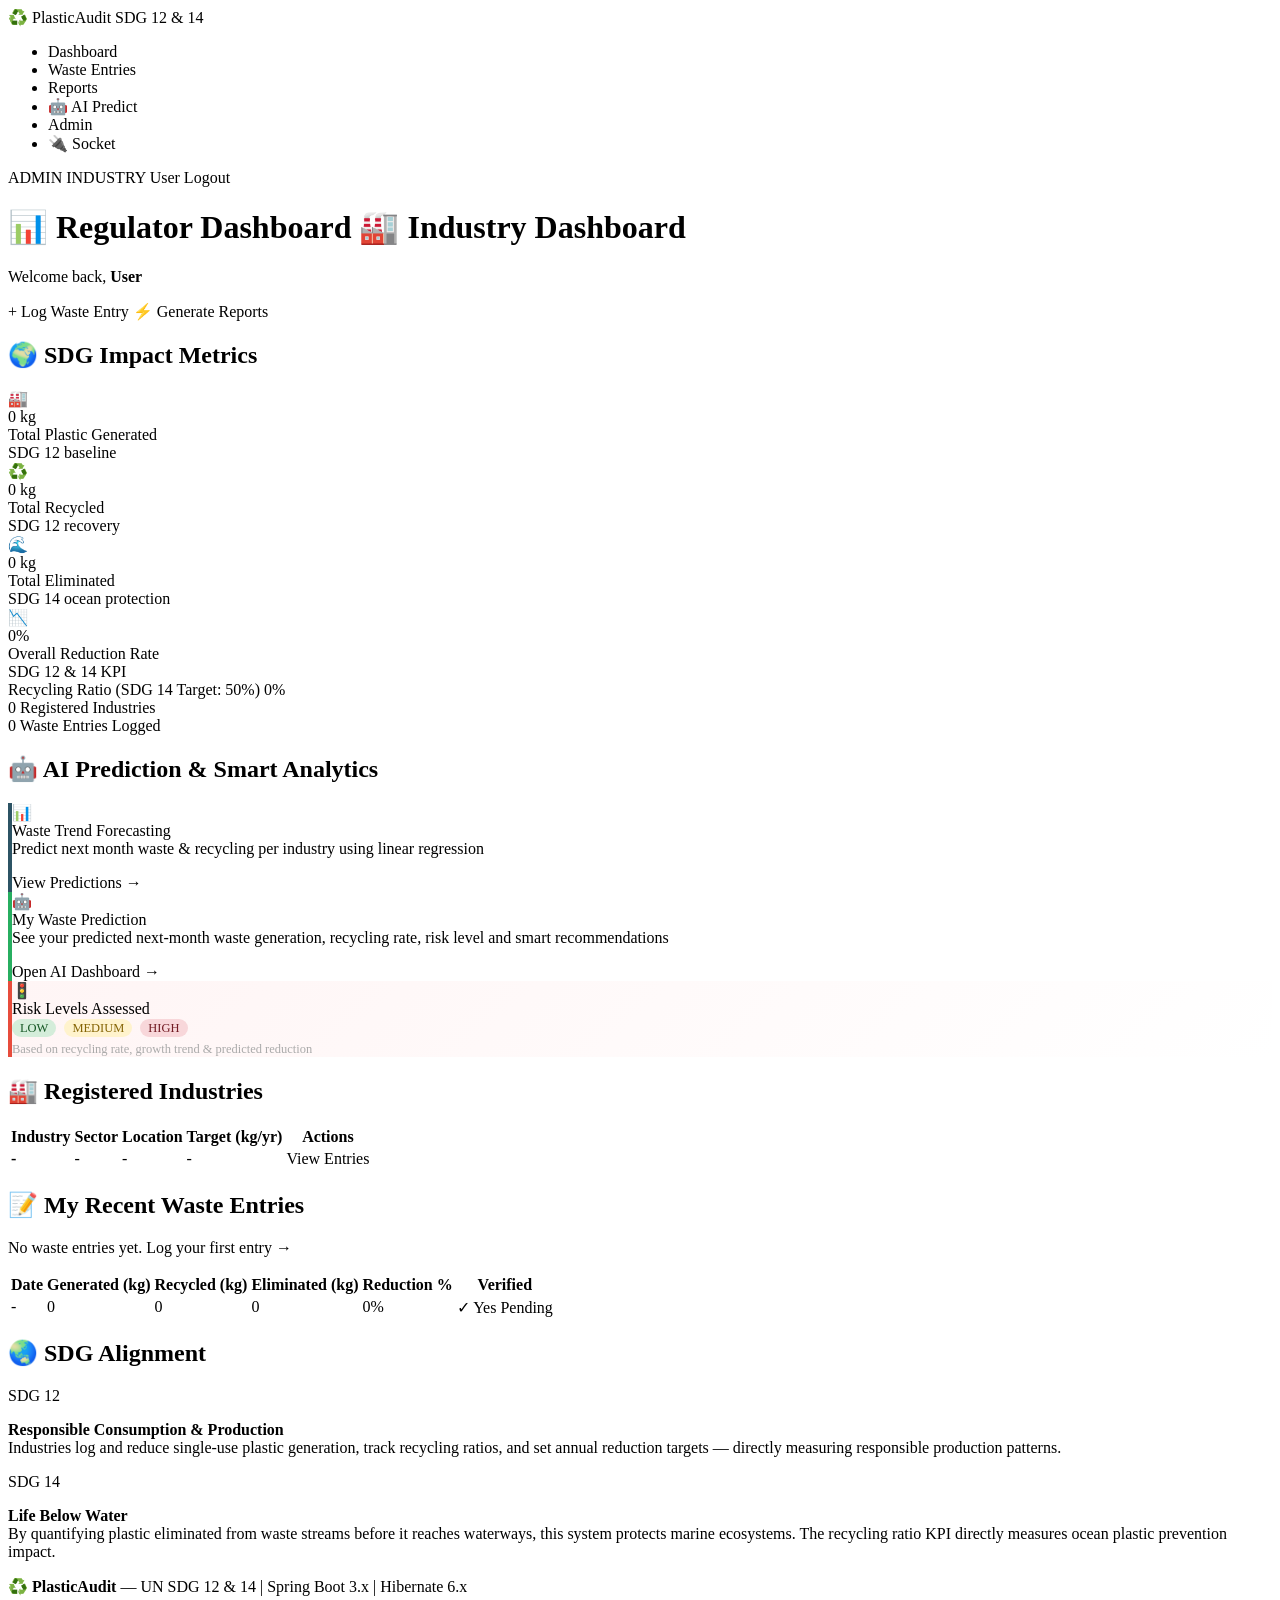
<file: src/main/resources/templates/dashboard/index.html>
<!DOCTYPE html>
<html lang="en" xmlns:th="http://www.thymeleaf.org" xmlns:sec="http://www.thymeleaf.org/extras/spring-security">

<head>
    <meta charset="UTF-8" />
    <meta name="viewport" content="width=device-width, initial-scale=1.0" />
    <title>Dashboard | PlasticAudit</title>
    <link rel="preconnect" href="https://fonts.googleapis.com" />
    <link href="https://fonts.googleapis.com/css2?family=Inter:wght@300;400;500;600;700&display=swap"
        rel="stylesheet" />
    <link rel="stylesheet" th:href="@{/css/style.css}" />
</head>

<body>

    <!-- Navbar -->
    <nav class="navbar">
        <div class="nav-brand">
            <span class="nav-icon">♻️</span>
            <span class="nav-title">PlasticAudit</span>
            <span class="nav-sdg">SDG 12 &amp; 14</span>
        </div>
        <ul class="nav-links">
            <li><a th:href="@{/dashboard}" class="active">Dashboard</a></li>
            <li><a th:href="@{/waste/list}">Waste Entries</a></li>
            <li><a th:href="@{/reports}">Reports</a></li>
            <li><a th:href="@{/prediction}">🤖 AI Predict</a></li>
            <li sec:authorize="hasRole('ADMIN')"><a th:href="@{/admin/industries}">Admin</a></li>
            <li sec:authorize="hasRole('ADMIN')"><a th:href="@{/admin/socket}">🔌 Socket</a></li>
        </ul>
        <div class="nav-user">
            <span class="user-badge" sec:authorize="hasRole('ADMIN')">ADMIN</span>
            <span class="user-badge industry-badge" sec:authorize="hasRole('INDUSTRY')">INDUSTRY</span>
            <span class="username" sec:authentication="name">User</span>
            <a th:href="@{/logout}" class="btn-logout">Logout</a>
        </div>
    </nav>

    <main class="container">
        <!-- Flash Messages -->
        <div th:if="${successMsg}" class="alert alert-success" th:text="${successMsg}"></div>

        <!-- Page Header -->
        <div class="page-header">
            <div>
                <h1 class="page-title">
                    <span th:if="${isAdmin}">📊 Regulator Dashboard</span>
                    <span th:unless="${isAdmin}">🏭 Industry Dashboard</span>
                </h1>
                <p class="page-subtitle">Welcome back, <strong th:text="${currentUser}">User</strong></p>
            </div>
            <div class="header-actions">
                <a th:href="@{/waste/new}" class="btn btn-primary">+ Log Waste Entry</a>
                <a th:href="@{/reports/generate}" class="btn btn-secondary" sec:authorize="hasRole('ADMIN')">
                    ⚡ Generate Reports
                </a>
            </div>
        </div>

        <!-- ── SDG Metrics Cards ─────────────────────────────────────────────── -->
        <section class="section">
            <h2 class="section-title">🌍 SDG Impact Metrics</h2>
            <div class="metrics-grid">
                <div class="metric-card generated">
                    <div class="metric-icon">🏭</div>
                    <div class="metric-value" th:text="${sdgGenerated + ' kg'}">0 kg</div>
                    <div class="metric-label">Total Plastic Generated</div>
                    <div class="metric-sub">SDG 12 baseline</div>
                </div>
                <div class="metric-card recycled">
                    <div class="metric-icon">♻️</div>
                    <div class="metric-value" th:text="${sdgRecycled + ' kg'}">0 kg</div>
                    <div class="metric-label">Total Recycled</div>
                    <div class="metric-sub">SDG 12 recovery</div>
                </div>
                <div class="metric-card eliminated">
                    <div class="metric-icon">🌊</div>
                    <div class="metric-value" th:text="${sdgEliminated + ' kg'}">0 kg</div>
                    <div class="metric-label">Total Eliminated</div>
                    <div class="metric-sub">SDG 14 ocean protection</div>
                </div>
                <div class="metric-card reduction">
                    <div class="metric-icon">📉</div>
                    <div class="metric-value" th:text="${sdgReductionRate + '%'}">0%</div>
                    <div class="metric-label">Overall Reduction Rate</div>
                    <div class="metric-sub">SDG 12 &amp; 14 KPI</div>
                </div>
            </div>
        </section>

        <!-- ── Progress Bar ──────────────────────────────────────────────────── -->
        <section class="section">
            <div class="progress-card">
                <div class="progress-header">
                    <span>Recycling Ratio (SDG 14 Target: 50%)</span>
                    <span class="progress-value" th:text="${sdgRecyclingRatio + '%'}">0%</span>
                </div>
                <div class="progress-bar-bg">
                    <div class="progress-bar-fill" th:style="'width: ' + ${sdgRecyclingRatio} + '%;'"></div>
                </div>
            </div>
        </section>

        <!-- ── Summary Stats ─────────────────────────────────────────────────── -->
        <section class="section">
            <div class="stats-row">
                <div class="stat-box">
                    <span class="stat-number" th:text="${totalIndustries}">0</span>
                    <span class="stat-label">Registered Industries</span>
                </div>
                <div class="stat-box">
                    <span class="stat-number" th:text="${totalEntries}">0</span>
                    <span class="stat-label">Waste Entries Logged</span>
                </div>
            </div>
        </section>

        <!-- ── AI Prediction Widget ──────────────────────────────────────────── -->
        <section class="section">
            <h2 class="section-title">🤖 AI Prediction &amp; Smart Analytics</h2>
            <div class="metrics-grid" style="grid-template-columns: repeat(auto-fit, minmax(260px,1fr));">

                <!-- Admin: link to all industries prediction -->
                <div class="metric-card" sec:authorize="hasRole('ADMIN')" style="border-left:4px solid #2c5364;">
                    <div class="metric-icon">📊</div>
                    <div class="metric-label">Waste Trend Forecasting</div>
                    <div class="metric-sub" style="margin-bottom:1rem;">Predict next month waste &amp; recycling per
                        industry using linear regression</div>
                    <a th:href="@{/prediction/select}" class="btn btn-secondary" style="display:inline-block;">View
                        Predictions →</a>
                </div>

                <!-- Industry: link directly to their own prediction -->
                <div class="metric-card" sec:authorize="hasRole('INDUSTRY')" style="border-left:4px solid #27ae60;">
                    <div class="metric-icon">🤖</div>
                    <div class="metric-label">My Waste Prediction</div>
                    <div class="metric-sub" style="margin-bottom:1rem;">See your predicted next-month waste generation,
                        recycling rate, risk level and smart recommendations</div>
                    <a th:href="@{/prediction}" class="btn btn-primary" style="display:inline-block;">Open AI Dashboard
                        →</a>
                </div>

                <!-- Risk info card -->
                <div class="metric-card"
                    style="border-left:4px solid #e74c3c; background:linear-gradient(135deg,#fff5f5,#fff);">
                    <div class="metric-icon">🚦</div>
                    <div class="metric-label">Risk Levels Assessed</div>
                    <div class="metric-sub">
                        <span
                            style="background:#d4edda;color:#155724;padding:2px 8px;border-radius:10px;font-size:0.78rem;margin-right:4px;">LOW</span>
                        <span
                            style="background:#fff3cd;color:#856404;padding:2px 8px;border-radius:10px;font-size:0.78rem;margin-right:4px;">MEDIUM</span>
                        <span
                            style="background:#f8d7da;color:#721c24;padding:2px 8px;border-radius:10px;font-size:0.78rem;">HIGH</span>
                        <br /><span style="font-size:0.78rem;color:#aaa;margin-top:0.4rem;display:block;">Based on
                            recycling rate, growth trend &amp; predicted reduction</span>
                    </div>
                </div>

            </div>
        </section>

        <!-- ── Admin: All Industries ─────────────────────────────────────────── -->
        <section class="section" th:if="${isAdmin and allIndustries != null}">
            <h2 class="section-title">🏭 Registered Industries</h2>
            <div class="table-wrapper">
                <table class="data-table">
                    <thead>
                        <tr>
                            <th>Industry</th>
                            <th>Sector</th>
                            <th>Location</th>
                            <th>Target (kg/yr)</th>
                            <th>Actions</th>
                        </tr>
                    </thead>
                    <tbody>
                        <tr th:each="ind : ${allIndustries}">
                            <td><strong th:text="${ind.name}">-</strong></td>
                            <td th:text="${ind.sector}">-</td>
                            <td th:text="${ind.location}">-</td>
                            <td
                                th:text="${ind.annualPlasticTargetKg != null ? ind.annualPlasticTargetKg + ' kg' : 'Not set'}">
                                -</td>
                            <td>
                                <a th:href="@{/waste/list}" class="btn-sm">View Entries</a>
                            </td>
                        </tr>
                    </tbody>
                </table>
            </div>
        </section>

        <!-- ── Industry: My Entries ──────────────────────────────────────────── -->
        <section class="section" th:unless="${isAdmin}" th:if="${myEntries != null}">
            <h2 class="section-title">📝 My Recent Waste Entries</h2>
            <div th:if="${#lists.isEmpty(myEntries)}" class="empty-state">
                <p>No waste entries yet. <a th:href="@{/waste/new}">Log your first entry →</a></p>
            </div>
            <div class="table-wrapper" th:unless="${#lists.isEmpty(myEntries)}">
                <table class="data-table">
                    <thead>
                        <tr>
                            <th>Date</th>
                            <th>Generated (kg)</th>
                            <th>Recycled (kg)</th>
                            <th>Eliminated (kg)</th>
                            <th>Reduction %</th>
                            <th>Verified</th>
                        </tr>
                    </thead>
                    <tbody>
                        <tr th:each="e : ${myEntries}">
                            <td th:text="${e.entryDate}">-</td>
                            <td th:text="${e.plasticGeneratedKg}">0</td>
                            <td th:text="${e.plasticRecycledKg}">0</td>
                            <td th:text="${e.plasticEliminatedKg}">0</td>
                            <td>
                                <span class="badge badge-reduction"
                                    th:text="${#numbers.formatDecimal(e.reductionRate, 1, 1) + '%'}">0%</span>
                            </td>
                            <td>
                                <span th:if="${e.verified}" class="badge badge-success">✓ Yes</span>
                                <span th:unless="${e.verified}" class="badge badge-warn">Pending</span>
                            </td>
                        </tr>
                    </tbody>
                </table>
            </div>
        </section>

        <!-- ── SDG Justification ─────────────────────────────────────────────── -->
        <section class="section">
            <div class="sdg-justify-card">
                <h2>🌏 SDG Alignment</h2>
                <div class="sdg-justify-grid">
                    <div class="sdg-item">
                        <span class="sdg-badge-lg sdg12">SDG 12</span>
                        <p><strong>Responsible Consumption &amp; Production</strong><br />
                            Industries log and reduce single-use plastic generation, track recycling ratios,
                            and set annual reduction targets — directly measuring responsible production patterns.</p>
                    </div>
                    <div class="sdg-item">
                        <span class="sdg-badge-lg sdg14">SDG 14</span>
                        <p><strong>Life Below Water</strong><br />
                            By quantifying plastic eliminated from waste streams before it reaches waterways,
                            this system protects marine ecosystems. The recycling ratio KPI directly measures
                            ocean plastic prevention impact.</p>
                    </div>
                </div>
            </div>
        </section>
    </main>

    <footer class="footer">
        <p>♻️ <strong>PlasticAudit</strong> — UN SDG 12 &amp; 14 | Spring Boot 3.x | Hibernate 6.x</p>
    </footer>

    <script th:src="@{/js/app.js}"></script>
</body>

</html>
</file>
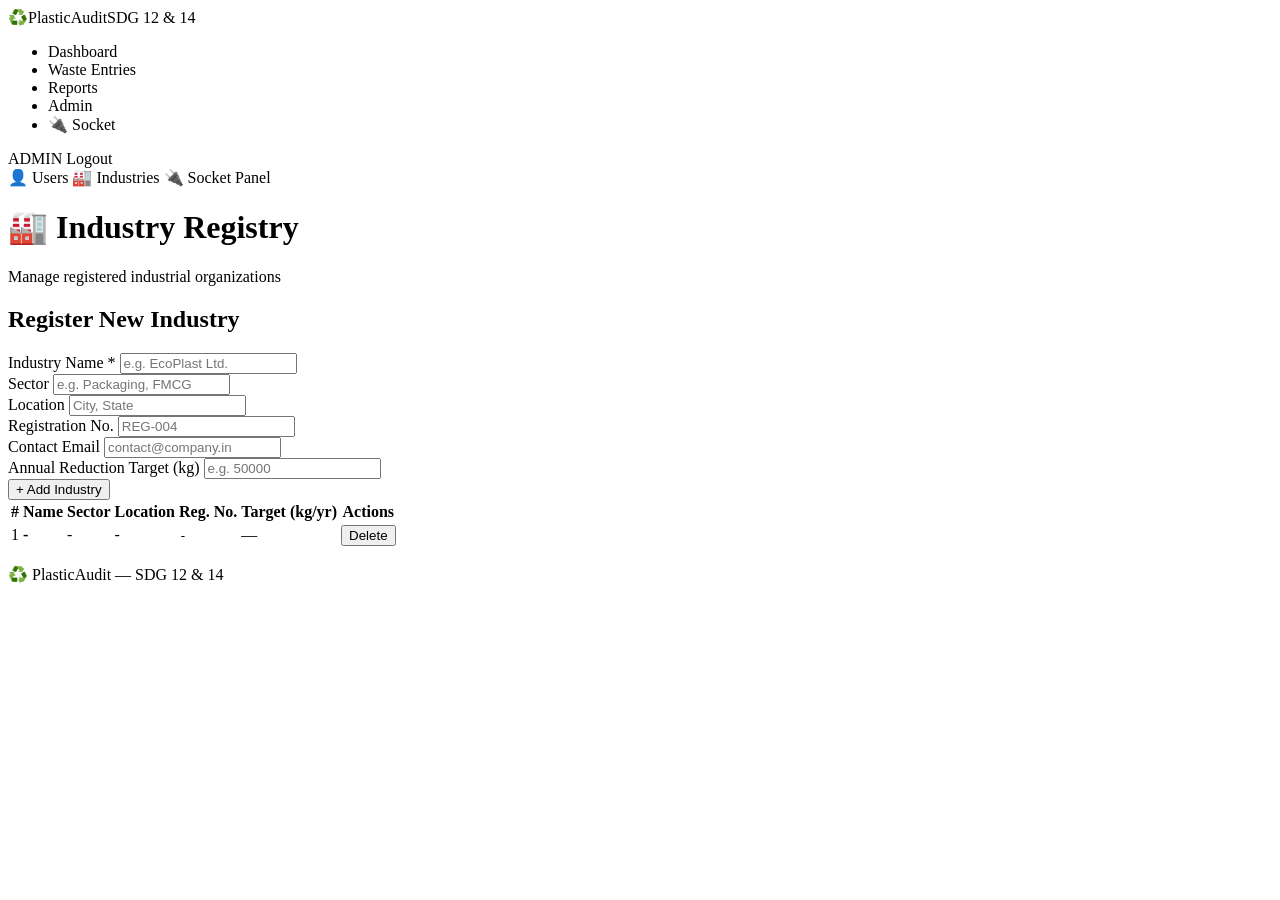
<file: src/main/resources/templates/admin/industries.html>
<!DOCTYPE html>
<html lang="en" xmlns:th="http://www.thymeleaf.org" xmlns:sec="http://www.thymeleaf.org/extras/spring-security">

<head>
    <meta charset="UTF-8" />
    <meta name="viewport" content="width=device-width, initial-scale=1.0" />
    <title>Industry Management | PlasticAudit Admin</title>
    <link rel="preconnect" href="https://fonts.googleapis.com" />
    <link href="https://fonts.googleapis.com/css2?family=Inter:wght@300;400;500;600;700&display=swap"
        rel="stylesheet" />
    <link rel="stylesheet" th:href="@{/css/style.css}" />
</head>

<body>
    <nav class="navbar">
        <div class="nav-brand"><span class="nav-icon">♻️</span><span class="nav-title">PlasticAudit</span><span
                class="nav-sdg">SDG 12 &amp; 14</span></div>
        <ul class="nav-links">
            <li><a th:href="@{/dashboard}">Dashboard</a></li>
            <li><a th:href="@{/waste/list}">Waste Entries</a></li>
            <li><a th:href="@{/reports}">Reports</a></li>
            <li><a th:href="@{/admin/industries}" class="active">Admin</a></li>
            <li><a th:href="@{/admin/socket}">🔌 Socket</a></li>
        </ul>
        <div class="nav-user">
            <span class="user-badge">ADMIN</span>
            <span sec:authentication="name"></span>
            <a th:href="@{/logout}" class="btn-logout">Logout</a>
        </div>
    </nav>

    <main class="container">
        <div th:if="${successMsg}" class="alert alert-success" th:text="${successMsg}"></div>
        <div th:if="${errorMsg}" class="alert alert-error" th:text="${errorMsg}"></div>

        <div class="admin-subnav">
            <a th:href="@{/admin/users}" class="admin-tab">👤 Users</a>
            <a th:href="@{/admin/industries}" class="admin-tab active">🏭 Industries</a>
            <a th:href="@{/admin/socket}" class="admin-tab">🔌 Socket Panel</a>
        </div>

        <div class="page-header">
            <h1 class="page-title">🏭 Industry Registry</h1>
            <p class="page-subtitle">Manage registered industrial organizations</p>
        </div>

        <!-- Add Industry Form -->
        <div class="form-card">
            <h2 class="form-card-title">Register New Industry</h2>
            <form th:action="@{/admin/industries/save}" th:object="${newIndustry}" method="post" id="addIndustryForm">
                <input type="hidden" th:name="${_csrf.parameterName}" th:value="${_csrf.token}" />
                <div class="form-row">
                    <div class="form-group">
                        <label for="indName">Industry Name <span class="required">*</span></label>
                        <input type="text" id="indName" th:field="*{name}" class="form-control" required
                            placeholder="e.g. EcoPlast Ltd." />
                    </div>
                    <div class="form-group">
                        <label for="indSector">Sector</label>
                        <input type="text" id="indSector" th:field="*{sector}" class="form-control"
                            placeholder="e.g. Packaging, FMCG" />
                    </div>
                    <div class="form-group">
                        <label for="indLocation">Location</label>
                        <input type="text" id="indLocation" th:field="*{location}" class="form-control"
                            placeholder="City, State" />
                    </div>
                </div>
                <div class="form-row">
                    <div class="form-group">
                        <label for="indRegNo">Registration No.</label>
                        <input type="text" id="indRegNo" th:field="*{registrationNo}" class="form-control"
                            placeholder="REG-004" />
                    </div>
                    <div class="form-group">
                        <label for="indEmail">Contact Email</label>
                        <input type="email" id="indEmail" th:field="*{contactEmail}" class="form-control"
                            placeholder="contact@company.in" />
                    </div>
                    <div class="form-group">
                        <label for="indTarget">Annual Reduction Target (kg)</label>
                        <input type="number" id="indTarget" th:field="*{annualPlasticTargetKg}" class="form-control"
                            step="0.01" min="0" placeholder="e.g. 50000" />
                    </div>
                </div>
                <div class="form-actions">
                    <button type="submit" class="btn btn-primary">+ Add Industry</button>
                </div>
            </form>
        </div>

        <!-- Industries Table -->
        <div class="table-wrapper">
            <table class="data-table" id="industriesTable">
                <thead>
                    <tr>
                        <th>#</th>
                        <th>Name</th>
                        <th>Sector</th>
                        <th>Location</th>
                        <th>Reg. No.</th>
                        <th>Target (kg/yr)</th>
                        <th>Actions</th>
                    </tr>
                </thead>
                <tbody>
                    <tr th:each="i, iter : ${industries}">
                        <td th:text="${iter.count}">1</td>
                        <td><strong th:text="${i.name}">-</strong></td>
                        <td th:text="${i.sector}">-</td>
                        <td th:text="${i.location}">-</td>
                        <td><code th:text="${i.registrationNo}">-</code></td>
                        <td th:text="${i.annualPlasticTargetKg != null ? i.annualPlasticTargetKg + ' kg' : '—'}">—</td>
                        <td>
                            <form th:action="@{/admin/industries/delete/{id}(id=${i.id})}" method="post"
                                style="display:inline;"
                                onsubmit="return confirm('Delete industry ' + this.dataset.name + '?')"
                                th:data-name="${i.name}">
                                <input type="hidden" th:name="${_csrf.parameterName}" th:value="${_csrf.token}" />
                                <button type="submit" class="btn-sm btn-danger">Delete</button>
                            </form>
                        </td>
                    </tr>
                </tbody>
            </table>
        </div>
    </main>
    <footer class="footer">
        <p>♻️ PlasticAudit — SDG 12 &amp; 14</p>
    </footer>
    <script th:src="@{/js/app.js}"></script>
</body>

</html>
</file>
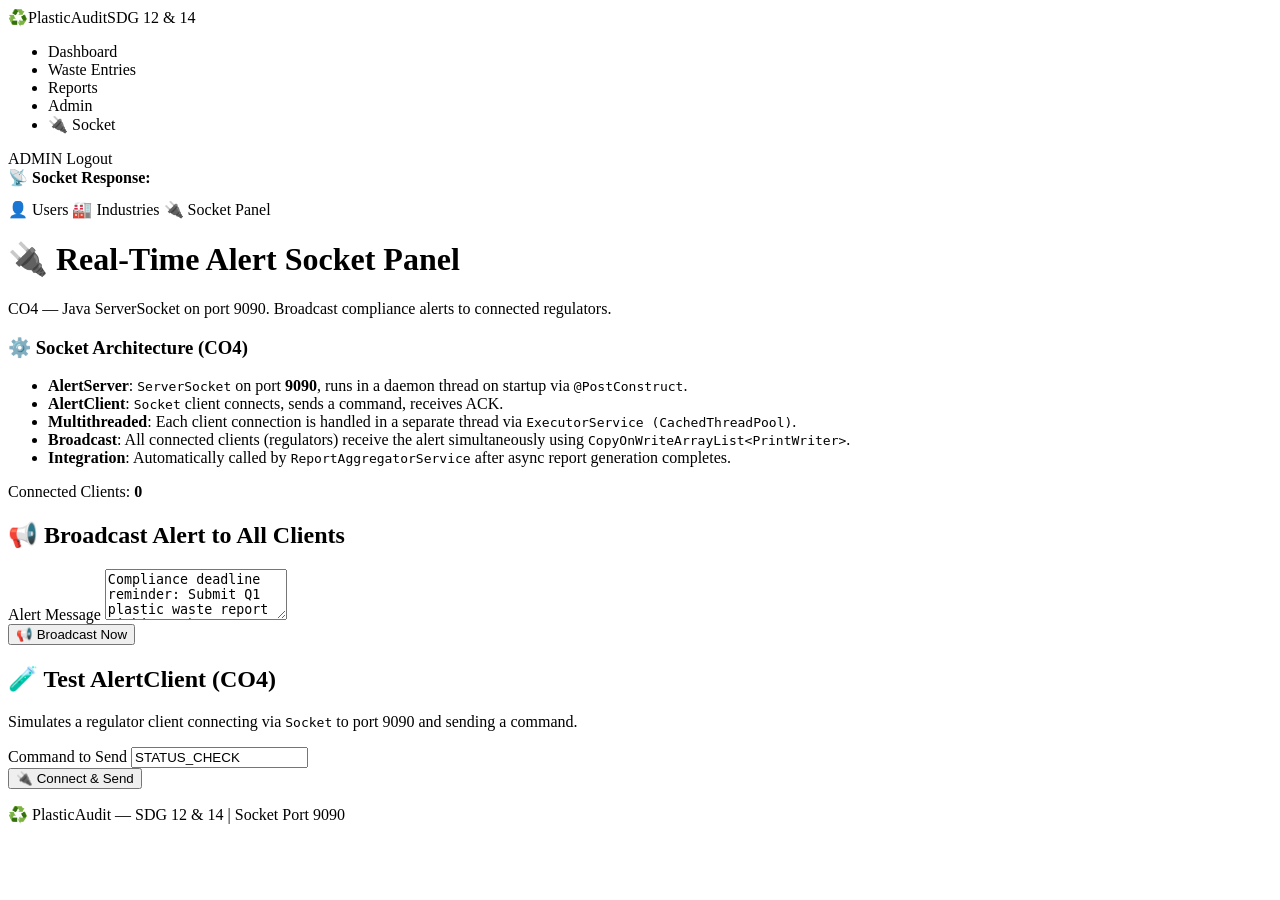
<file: src/main/resources/templates/admin/socket.html>
<!DOCTYPE html>
<html lang="en" xmlns:th="http://www.thymeleaf.org" xmlns:sec="http://www.thymeleaf.org/extras/spring-security">

<head>
    <meta charset="UTF-8" />
    <meta name="viewport" content="width=device-width, initial-scale=1.0" />
    <title>Socket Alert Panel | PlasticAudit Admin</title>
    <link rel="preconnect" href="https://fonts.googleapis.com" />
    <link href="https://fonts.googleapis.com/css2?family=Inter:wght@300;400;500;600;700&display=swap"
        rel="stylesheet" />
    <link rel="stylesheet" th:href="@{/css/style.css}" />
</head>

<body>
    <nav class="navbar">
        <div class="nav-brand"><span class="nav-icon">♻️</span><span class="nav-title">PlasticAudit</span><span
                class="nav-sdg">SDG 12 &amp; 14</span></div>
        <ul class="nav-links">
            <li><a th:href="@{/dashboard}">Dashboard</a></li>
            <li><a th:href="@{/waste/list}">Waste Entries</a></li>
            <li><a th:href="@{/reports}">Reports</a></li>
            <li><a th:href="@{/admin/industries}">Admin</a></li>
            <li><a th:href="@{/admin/socket}" class="active">🔌 Socket</a></li>
        </ul>
        <div class="nav-user">
            <span class="user-badge">ADMIN</span>
            <span sec:authentication="name"></span>
            <a th:href="@{/logout}" class="btn-logout">Logout</a>
        </div>
    </nav>

    <main class="container">
        <div th:if="${successMsg}" class="alert alert-success" th:text="${successMsg}"></div>
        <div th:if="${socketResponse}" class="alert alert-info">
            <strong>📡 Socket Response:</strong>
            <pre th:text="${socketResponse}"></pre>
        </div>

        <div class="admin-subnav">
            <a th:href="@{/admin/users}" class="admin-tab">👤 Users</a>
            <a th:href="@{/admin/industries}" class="admin-tab">🏭 Industries</a>
            <a th:href="@{/admin/socket}" class="admin-tab active">🔌 Socket Panel</a>
        </div>

        <div class="page-header">
            <div>
                <h1 class="page-title">🔌 Real-Time Alert Socket Panel</h1>
                <p class="page-subtitle">CO4 — Java ServerSocket on port 9090. Broadcast compliance alerts to connected
                    regulators.</p>
            </div>
        </div>

        <!-- CO4 Technical Info -->
        <div class="info-card">
            <h3>⚙️ Socket Architecture (CO4)</h3>
            <ul class="info-list">
                <li><strong>AlertServer</strong>: <code>ServerSocket</code> on port <strong>9090</strong>, runs in a
                    daemon thread on startup via <code>@PostConstruct</code>.</li>
                <li><strong>AlertClient</strong>: <code>Socket</code> client connects, sends a command, receives ACK.
                </li>
                <li><strong>Multithreaded</strong>: Each client connection is handled in a separate thread via
                    <code>ExecutorService (CachedThreadPool)</code>.</li>
                <li><strong>Broadcast</strong>: All connected clients (regulators) receive the alert simultaneously
                    using <code>CopyOnWriteArrayList&lt;PrintWriter&gt;</code>.</li>
                <li><strong>Integration</strong>: Automatically called by <code>ReportAggregatorService</code> after
                    async report generation completes.</li>
            </ul>
            <div class="socket-status">
                <span class="socket-dot" id="socketDot"></span>
                <span>Connected Clients: <strong th:text="${connectedClients}">0</strong></span>
            </div>
        </div>

        <div class="form-row-cards">
            <!-- Broadcast Alert -->
            <div class="form-card half">
                <h2 class="form-card-title">📢 Broadcast Alert to All Clients</h2>
                <form th:action="@{/admin/socket/broadcast}" method="post" id="broadcastForm">
                    <input type="hidden" th:name="${_csrf.parameterName}" th:value="${_csrf.token}" />
                    <div class="form-group">
                        <label for="broadcastMessage">Alert Message</label>
                        <textarea id="broadcastMessage" name="message" class="form-control" rows="3"
                            placeholder="Enter compliance alert message...">Compliance deadline reminder: Submit Q1 plastic waste report within 48 hours.</textarea>
                    </div>
                    <div class="form-actions">
                        <button type="submit" class="btn btn-primary" id="broadcastBtn">📢 Broadcast Now</button>
                    </div>
                </form>
            </div>

            <!-- Test Client -->
            <div class="form-card half">
                <h2 class="form-card-title">🧪 Test AlertClient (CO4)</h2>
                <p class="form-helper">Simulates a regulator client connecting via <code>Socket</code> to port 9090 and
                    sending a command.</p>
                <form th:action="@{/admin/socket/test-client}" method="post" id="clientTestForm">
                    <input type="hidden" th:name="${_csrf.parameterName}" th:value="${_csrf.token}" />
                    <div class="form-group">
                        <label for="clientCommand">Command to Send</label>
                        <input type="text" id="clientCommand" name="command" class="form-control" value="STATUS_CHECK"
                            placeholder="e.g. STATUS_CHECK" />
                    </div>
                    <div class="form-actions">
                        <button type="submit" class="btn btn-secondary" id="testClientBtn">🔌 Connect &amp;
                            Send</button>
                    </div>
                </form>
            </div>
        </div>
    </main>
    <footer class="footer">
        <p>♻️ PlasticAudit — SDG 12 &amp; 14 | Socket Port 9090</p>
    </footer>
    <script th:src="@{/js/app.js}"></script>
</body>

</html>
</file>
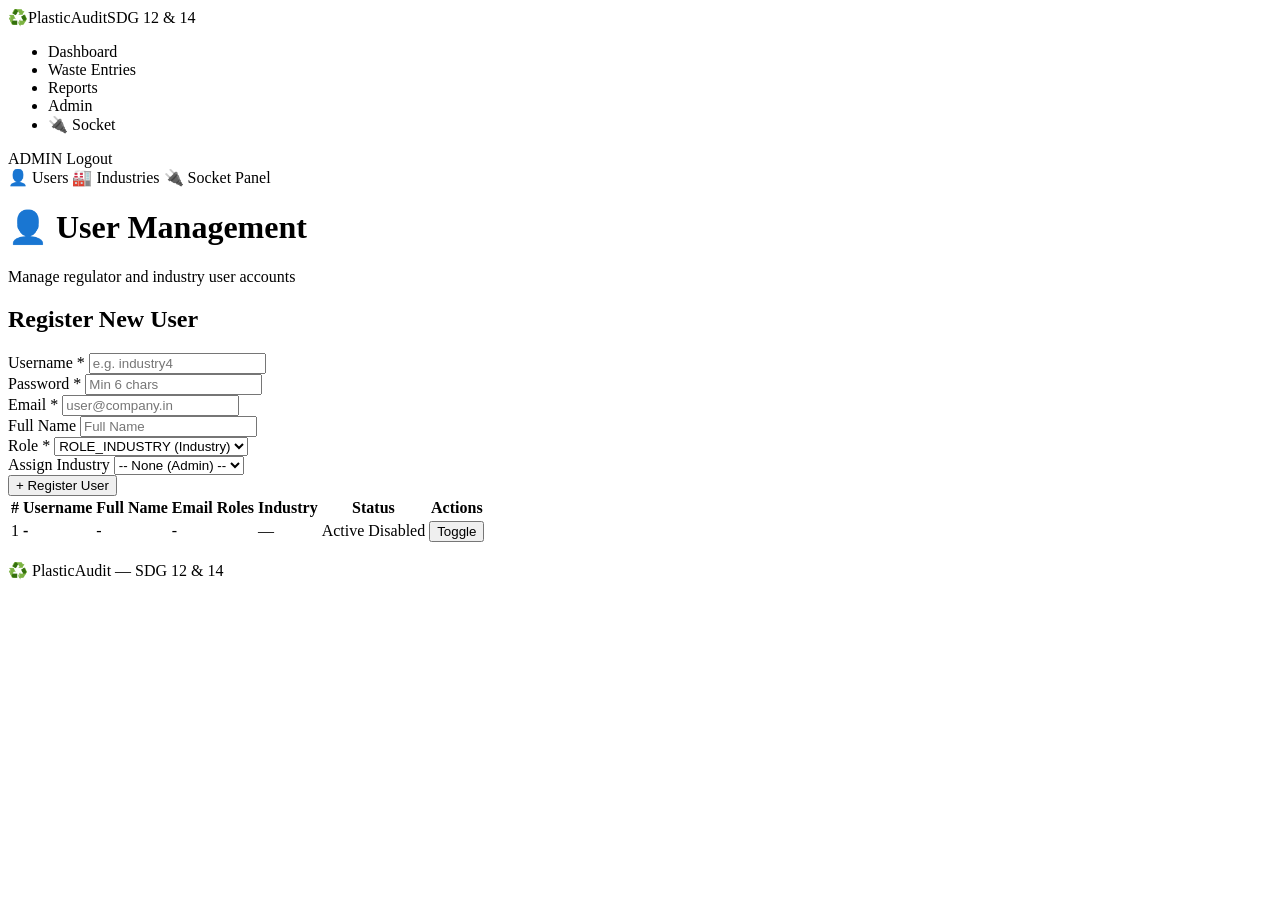
<file: src/main/resources/templates/admin/users.html>
<!DOCTYPE html>
<html lang="en" xmlns:th="http://www.thymeleaf.org" xmlns:sec="http://www.thymeleaf.org/extras/spring-security">

<head>
    <meta charset="UTF-8" />
    <meta name="viewport" content="width=device-width, initial-scale=1.0" />
    <title>User Management | PlasticAudit Admin</title>
    <link rel="preconnect" href="https://fonts.googleapis.com" />
    <link href="https://fonts.googleapis.com/css2?family=Inter:wght@300;400;500;600;700&display=swap"
        rel="stylesheet" />
    <link rel="stylesheet" th:href="@{/css/style.css}" />
</head>

<body>
    <nav class="navbar">
        <div class="nav-brand"><span class="nav-icon">♻️</span><span class="nav-title">PlasticAudit</span><span
                class="nav-sdg">SDG 12 &amp; 14</span></div>
        <ul class="nav-links">
            <li><a th:href="@{/dashboard}">Dashboard</a></li>
            <li><a th:href="@{/waste/list}">Waste Entries</a></li>
            <li><a th:href="@{/reports}">Reports</a></li>
            <li><a th:href="@{/admin/industries}" class="active">Admin</a></li>
            <li><a th:href="@{/admin/socket}">🔌 Socket</a></li>
        </ul>
        <div class="nav-user">
            <span class="user-badge">ADMIN</span>
            <span sec:authentication="name"></span>
            <a th:href="@{/logout}" class="btn-logout">Logout</a>
        </div>
    </nav>

    <main class="container">
        <div th:if="${successMsg}" class="alert alert-success" th:text="${successMsg}"></div>
        <div th:if="${errorMsg}" class="alert alert-error" th:text="${errorMsg}"></div>

        <!-- Admin sub-nav -->
        <div class="admin-subnav">
            <a th:href="@{/admin/users}" class="admin-tab active">👤 Users</a>
            <a th:href="@{/admin/industries}" class="admin-tab">🏭 Industries</a>
            <a th:href="@{/admin/socket}" class="admin-tab">🔌 Socket Panel</a>
        </div>

        <div class="page-header">
            <h1 class="page-title">👤 User Management</h1>
            <p class="page-subtitle">Manage regulator and industry user accounts</p>
        </div>

        <!-- Register New User Form -->
        <div class="form-card">
            <h2 class="form-card-title">Register New User</h2>
            <form th:action="@{/admin/users/register}" th:object="${newUser}" method="post" id="registerUserForm">
                <input type="hidden" th:name="${_csrf.parameterName}" th:value="${_csrf.token}" />
                <div class="form-row">
                    <div class="form-group">
                        <label for="newUsername">Username <span class="required">*</span></label>
                        <input type="text" id="newUsername" th:field="*{username}" class="form-control" required
                            placeholder="e.g. industry4" />
                    </div>
                    <div class="form-group">
                        <label for="newPassword">Password <span class="required">*</span></label>
                        <input type="password" id="newPassword" th:field="*{password}" class="form-control" required
                            placeholder="Min 6 chars" />
                    </div>
                    <div class="form-group">
                        <label for="newEmail">Email <span class="required">*</span></label>
                        <input type="email" id="newEmail" th:field="*{email}" class="form-control" required
                            placeholder="user@company.in" />
                    </div>
                </div>
                <div class="form-row">
                    <div class="form-group">
                        <label for="newFullName">Full Name</label>
                        <input type="text" id="newFullName" th:field="*{fullName}" class="form-control"
                            placeholder="Full Name" />
                    </div>
                    <div class="form-group">
                        <label for="roleName">Role <span class="required">*</span></label>
                        <select id="roleName" name="roleName" class="form-control" required>
                            <option value="ROLE_ADMIN">ROLE_ADMIN (Regulator)</option>
                            <option value="ROLE_INDUSTRY" selected>ROLE_INDUSTRY (Industry)</option>
                        </select>
                    </div>
                    <div class="form-group">
                        <label for="industryId">Assign Industry</label>
                        <select id="industryId" name="industryId" class="form-control">
                            <option value="">-- None (Admin) --</option>
                            <option th:each="ind : ${industries}" th:value="${ind.id}" th:text="${ind.name}"></option>
                        </select>
                    </div>
                </div>
                <div class="form-actions">
                    <button type="submit" class="btn btn-primary">+ Register User</button>
                </div>
            </form>
        </div>

        <!-- Users Table -->
        <div class="table-wrapper">
            <table class="data-table" id="usersTable">
                <thead>
                    <tr>
                        <th>#</th>
                        <th>Username</th>
                        <th>Full Name</th>
                        <th>Email</th>
                        <th>Roles</th>
                        <th>Industry</th>
                        <th>Status</th>
                        <th>Actions</th>
                    </tr>
                </thead>
                <tbody>
                    <tr th:each="u, iter : ${users}">
                        <td th:text="${iter.count}">1</td>
                        <td><strong th:text="${u.username}">-</strong></td>
                        <td th:text="${u.fullName}">-</td>
                        <td th:text="${u.email}">-</td>
                        <td>
                            <span th:each="r : ${u.roles}" class="badge"
                                th:classappend="${r.name == 'ROLE_ADMIN'} ? 'badge-danger' : 'badge-info'"
                                th:text="${r.name}"></span>
                        </td>
                        <td th:text="${u.industry != null ? u.industry.name : '—'}">—</td>
                        <td>
                            <span th:if="${u.enabled}" class="badge badge-success">Active</span>
                            <span th:unless="${u.enabled}" class="badge badge-danger">Disabled</span>
                        </td>
                        <td>
                            <form th:action="@{/admin/users/toggle/{id}(id=${u.id})}" method="post"
                                style="display:inline;">
                                <input type="hidden" th:name="${_csrf.parameterName}" th:value="${_csrf.token}" />
                                <button type="submit" class="btn-sm"
                                    th:text="${u.enabled ? 'Disable' : 'Enable'}">Toggle</button>
                            </form>
                        </td>
                    </tr>
                </tbody>
            </table>
        </div>
    </main>
    <footer class="footer">
        <p>♻️ PlasticAudit — SDG 12 &amp; 14</p>
    </footer>
    <script th:src="@{/js/app.js}"></script>
</body>

</html>
</file>
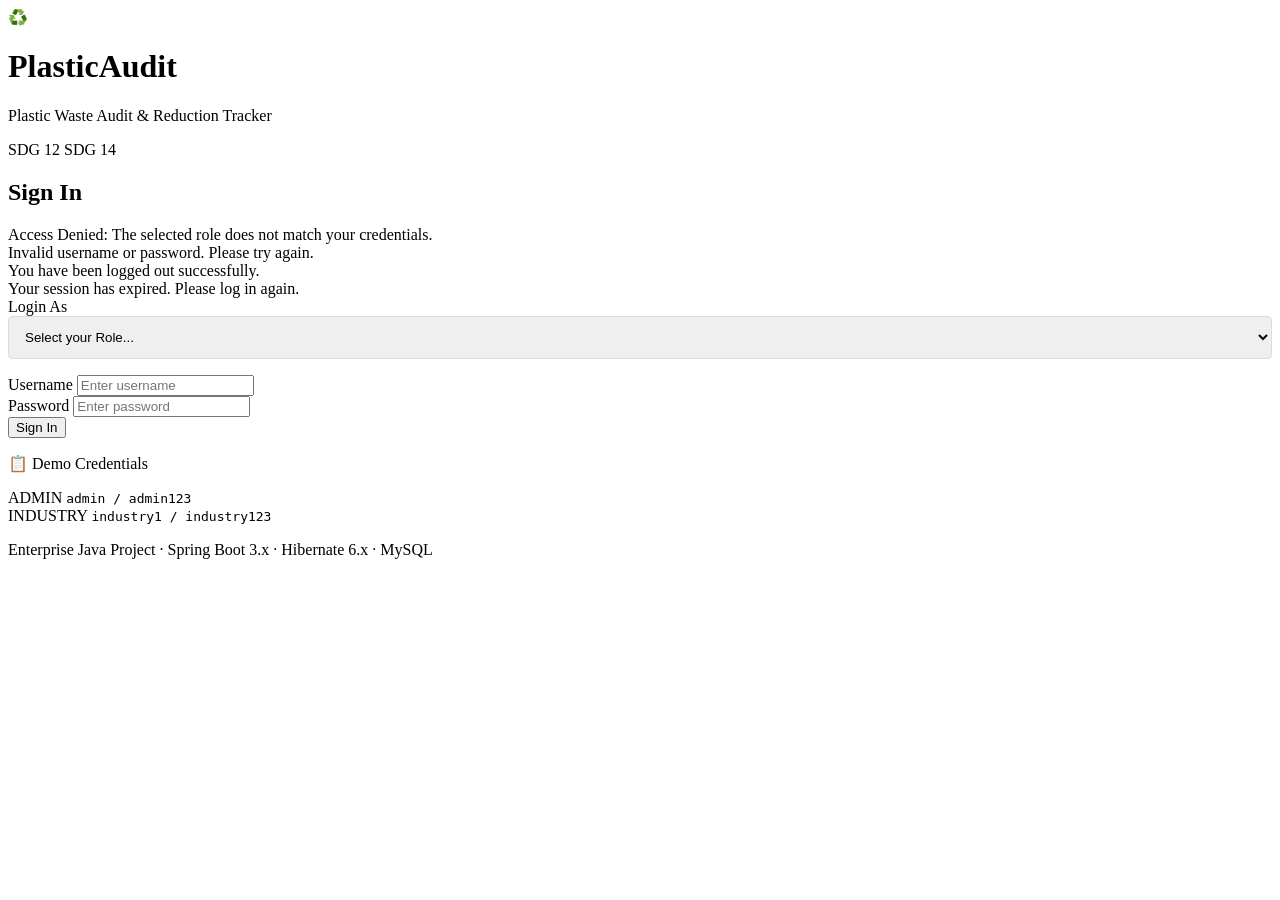
<file: src/main/resources/templates/auth/login.html>
<!DOCTYPE html>
<html lang="en" xmlns:th="http://www.thymeleaf.org">

<head>
    <meta charset="UTF-8" />
    <meta name="viewport" content="width=device-width, initial-scale=1.0" />
    <meta name="description" content="Login — Plastic Waste Audit & Reduction Tracker" />
    <title>Login | PlasticAudit</title>
    <link rel="preconnect" href="https://fonts.googleapis.com" />
    <link href="https://fonts.googleapis.com/css2?family=Inter:wght@300;400;500;600;700&display=swap"
        rel="stylesheet" />
    <link rel="stylesheet" th:href="@{/css/style.css}" />
</head>

<body class="login-page">

    <div class="login-wrapper">
        <!-- Brand -->
        <div class="login-brand">
            <div class="login-icon">♻️</div>
            <h1 class="login-title">PlasticAudit</h1>
            <p class="login-subtitle">Plastic Waste Audit &amp; Reduction Tracker</p>
            <div class="sdg-badges">
                <span class="sdg-badge sdg12">SDG 12</span>
                <span class="sdg-badge sdg14">SDG 14</span>
            </div>
        </div>

        <!-- Login Card -->
        <div class="login-card">
            <h2 class="card-title">Sign In</h2>

            <!-- Success/Error Messages -->
            <div th:if="${param.error != null && param.error[0] == 'role_mismatch'}" class="alert alert-error">
                Access Denied: The selected role does not match your credentials.
            </div>
            <div th:if="${param.error != null && param.error[0] != 'role_mismatch'}" class="alert alert-error">
                Invalid username or password. Please try again.
            </div>
            <div th:if="${param.logout}" class="alert alert-success">
                You have been logged out successfully.
            </div>
            <div th:if="${param.sessionExpired}" class="alert alert-error">
                Your session has expired. Please log in again.
            </div>

            <form th:action="@{/login}" method="post" class="login-form" id="loginForm">
                <div class="form-group">
                    <label for="userType">Login As</label>
                    <select id="userType" name="userType" class="form-control" required style="width: 100%; padding: 0.75rem; border: 1px solid #ddd; border-radius: 4px; margin-bottom: 1rem;">
                        <option value="" disabled selected>Select your Role...</option>
                        <option value="ADMIN">Government User / Admin</option>
                        <option value="INDUSTRY">Asha Worker / Industry User</option>
                    </select>
                </div>
                <div class="form-group">
                    <label for="username">Username</label>
                    <input type="text" id="username" name="username" class="form-control" placeholder="Enter username"
                        required autocomplete="username" />
                </div>
                <div class="form-group">
                    <label for="password">Password</label>
                    <input type="password" id="password" name="password" class="form-control"
                        placeholder="Enter password" required autocomplete="current-password" />
                </div>
                <input type="hidden" th:name="${_csrf.parameterName}" th:value="${_csrf.token}" />
                <button type="submit" class="btn btn-primary btn-full" id="loginBtn">
                    Sign In
                </button>
            </form>

            <!-- Demo Credentials -->
            <div class="demo-credentials">
                <p class="demo-title">📋 Demo Credentials</p>
                <div class="demo-grid">
                    <div class="demo-item">
                        <span class="demo-role admin-role">ADMIN</span>
                        <code>admin / admin123</code>
                    </div>
                    <div class="demo-item">
                        <span class="demo-role industry-role">INDUSTRY</span>
                        <code>industry1 / industry123</code>
                    </div>
                </div>
            </div>
        </div>

        <p class="login-footer">
            Enterprise Java Project · Spring Boot 3.x · Hibernate 6.x · MySQL
        </p>
    </div>

    <script th:src="@{/js/app.js}"></script>
</body>

</html>
</file>
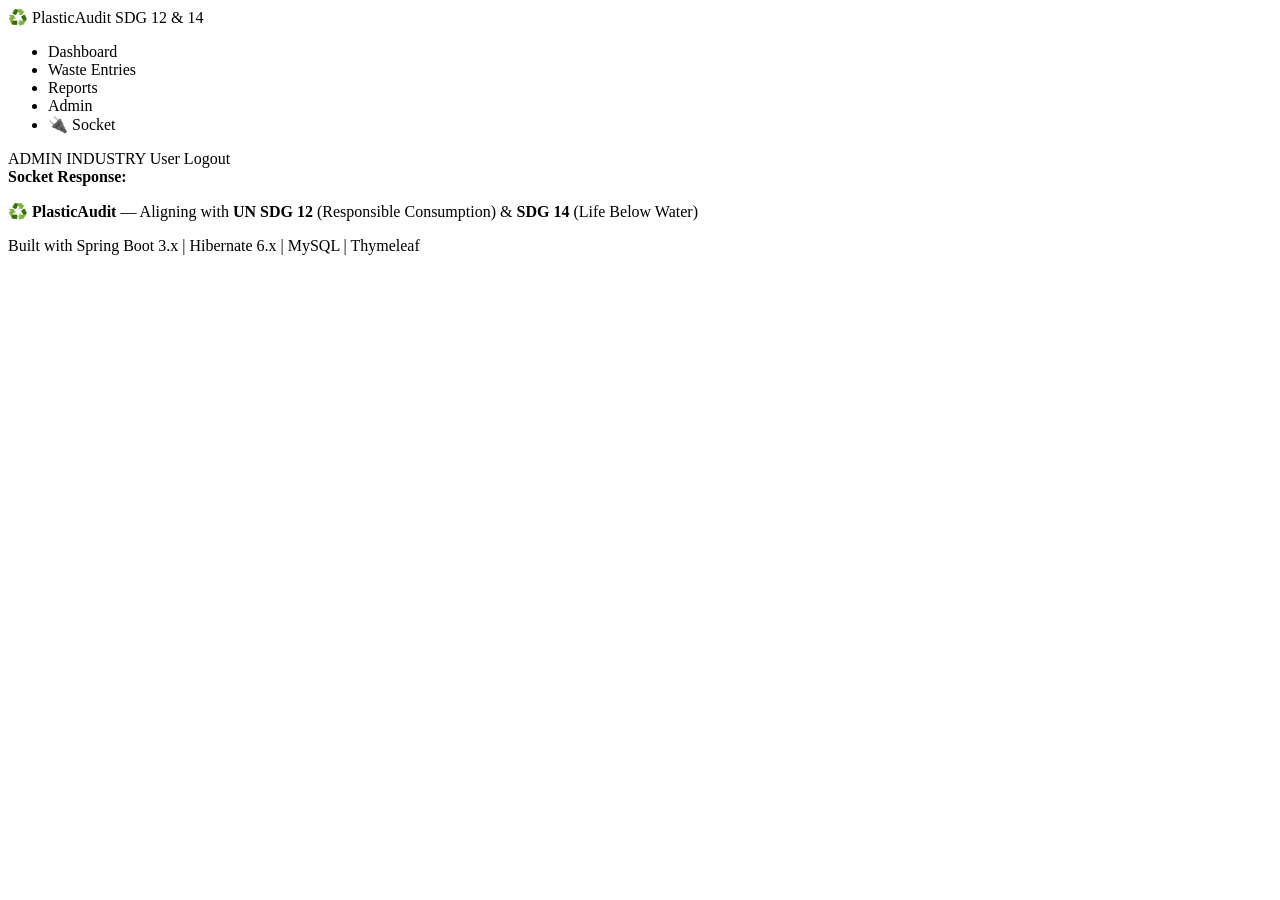
<file: src/main/resources/templates/layout/base.html>
<!DOCTYPE html>
<html lang="en"
      xmlns:th="http://www.thymeleaf.org"
      xmlns:sec="http://www.thymeleaf.org/extras/spring-security">
<head>
    <meta charset="UTF-8"/>
    <meta name="viewport" content="width=device-width, initial-scale=1.0"/>
    <meta name="description" content="Plastic Waste Audit & Reduction Tracker — SDG 12 & 14"/>
    <title th:text="${pageTitle != null ? pageTitle + ' | PlasticAudit' : 'PlasticAudit — SDG 12 & 14'}">PlasticAudit</title>
    <link rel="preconnect" href="https://fonts.googleapis.com"/>
    <link href="https://fonts.googleapis.com/css2?family=Inter:wght@300;400;500;600;700&display=swap" rel="stylesheet"/>
    <link rel="stylesheet" th:href="@{/css/style.css}"/>
    <link rel="icon" type="image/svg+xml" href="data:image/svg+xml,<svg xmlns='http://www.w3.org/2000/svg' viewBox='0 0 100 100'><text y='.9em' font-size='90'>♻️</text></svg>"/>
</head>
<body>

<!-- ── Navbar ───────────────────────────────────────────────────────── -->
<nav class="navbar">
    <div class="nav-brand">
        <span class="nav-icon">♻️</span>
        <span class="nav-title">PlasticAudit</span>
        <span class="nav-sdg">SDG 12 &amp; 14</span>
    </div>
    <ul class="nav-links" sec:authorize="isAuthenticated()">
        <li><a th:href="@{/dashboard}" th:classappend="${activeMenu == 'dashboard'} ? 'active'">Dashboard</a></li>
        <li><a th:href="@{/waste/list}" th:classappend="${activeMenu == 'waste'} ? 'active'">Waste Entries</a></li>
        <li><a th:href="@{/reports}" th:classappend="${activeMenu == 'reports'} ? 'active'">Reports</a></li>
        <li sec:authorize="hasRole('ADMIN')">
            <a th:href="@{/admin/industries}" th:classappend="${activeMenu == 'admin'} ? 'active'">Admin</a>
        </li>
        <li sec:authorize="hasRole('ADMIN')">
            <a th:href="@{/admin/socket}" th:classappend="${activeMenu == 'socket'} ? 'active'">🔌 Socket</a>
        </li>
    </ul>
    <div class="nav-user" sec:authorize="isAuthenticated()">
        <span class="user-badge" sec:authorize="hasRole('ADMIN')">ADMIN</span>
        <span class="user-badge industry-badge" sec:authorize="hasRole('INDUSTRY')">INDUSTRY</span>
        <span class="username" sec:authentication="name">User</span>
        <a th:href="@{/logout}" class="btn-logout">Logout</a>
    </div>
</nav>

<!-- ── Flash Messages ──────────────────────────────────────────────── -->
<div class="container">
    <div th:if="${successMsg}" class="alert alert-success" th:text="${successMsg}"></div>
    <div th:if="${errorMsg}"   class="alert alert-error"   th:text="${errorMsg}"></div>
    <div th:if="${socketResponse}" class="alert alert-info">
        <strong>Socket Response:</strong>
        <pre th:text="${socketResponse}"></pre>
    </div>
</div>

<!-- ── Page Content ────────────────────────────────────────────────── -->
<main class="container" th:fragment="content">
    <!-- Child templates insert here -->
</main>

<footer class="footer">
    <p>♻️ <strong>PlasticAudit</strong> — Aligning with <strong>UN SDG 12</strong> (Responsible Consumption) &amp;
       <strong>SDG 14</strong> (Life Below Water)</p>
    <p>Built with Spring Boot 3.x | Hibernate 6.x | MySQL | Thymeleaf</p>
</footer>

<script th:src="@{/js/app.js}"></script>
</body>
</html>
</file>
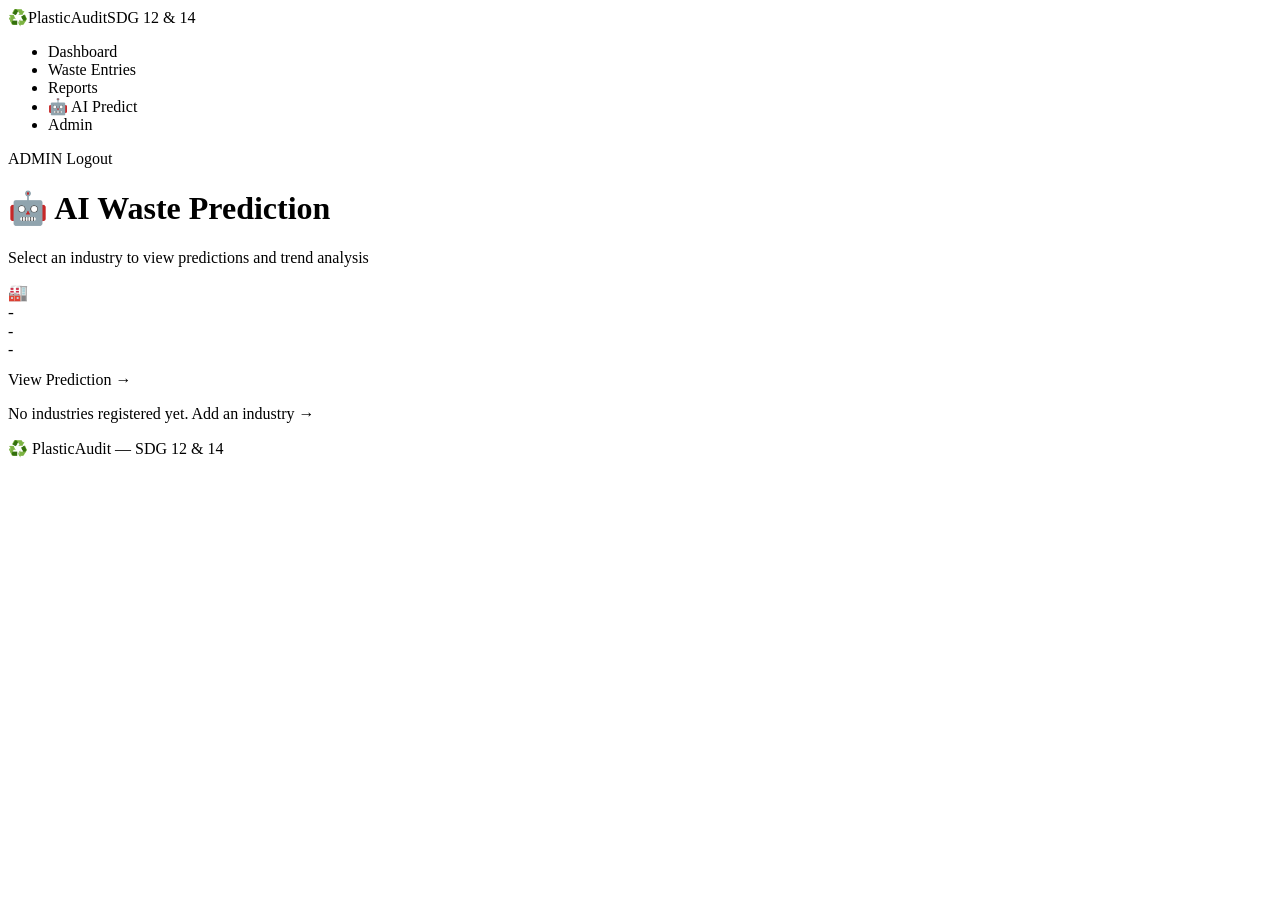
<file: src/main/resources/templates/prediction/select.html>
<!DOCTYPE html>
<html lang="en" xmlns:th="http://www.thymeleaf.org" xmlns:sec="http://www.thymeleaf.org/extras/spring-security">

<head>
    <meta charset="UTF-8" />
    <meta name="viewport" content="width=device-width, initial-scale=1.0" />
    <title>Select Industry | AI Prediction</title>
    <link rel="preconnect" href="https://fonts.googleapis.com" />
    <link href="https://fonts.googleapis.com/css2?family=Inter:wght@300;400;500;600;700&display=swap"
        rel="stylesheet" />
    <link rel="stylesheet" th:href="@{/css/style.css}" />
</head>

<body>
    <nav class="navbar">
        <div class="nav-brand"><span class="nav-icon">♻️</span><span class="nav-title">PlasticAudit</span><span
                class="nav-sdg">SDG 12 &amp; 14</span></div>
        <ul class="nav-links">
            <li><a th:href="@{/dashboard}">Dashboard</a></li>
            <li><a th:href="@{/waste/list}">Waste Entries</a></li>
            <li><a th:href="@{/reports}">Reports</a></li>
            <li><a th:href="@{/prediction}" class="active">🤖 AI Predict</a></li>
            <li sec:authorize="hasRole('ADMIN')"><a th:href="@{/admin/industries}">Admin</a></li>
        </ul>
        <div class="nav-user">
            <span class="user-badge" sec:authorize="hasRole('ADMIN')">ADMIN</span>
            <span sec:authentication="name"></span>
            <a th:href="@{/logout}" class="btn-logout">Logout</a>
        </div>
    </nav>
    <main class="container">
        <div class="page-header">
            <div>
                <h1 class="page-title">🤖 AI Waste Prediction</h1>
                <p class="page-subtitle">Select an industry to view predictions and trend analysis</p>
            </div>
        </div>
        <div class="metrics-grid" style="grid-template-columns: repeat(auto-fill, minmax(280px, 1fr));">
            <div th:each="ind : ${industries}" class="metric-card" style="cursor:pointer; text-decoration:none;">
                <a th:href="@{/prediction/{id}(id=${ind.id})}"
                    style="text-decoration:none; color:inherit; display:block;">
                    <div class="metric-icon">🏭</div>
                    <div class="metric-value" style="font-size:1.1rem;" th:text="${ind.name}">-</div>
                    <div class="metric-label" th:text="${ind.sector ?: 'General'}">-</div>
                    <div class="metric-sub" th:text="${ind.location ?: ''}">-</div>
                    <div style="margin-top:0.75rem;" class="badge badge-reduction">View Prediction →</div>
                </a>
            </div>
        </div>
        <div th:if="${#lists.isEmpty(industries)}" class="empty-state">
            <p>No industries registered yet. <a th:href="@{/admin/industries}">Add an industry →</a></p>
        </div>
    </main>
    <footer class="footer">
        <p>♻️ PlasticAudit — SDG 12 &amp; 14</p>
    </footer>
    <script th:src="@{/js/app.js}"></script>
</body>

</html>
</file>
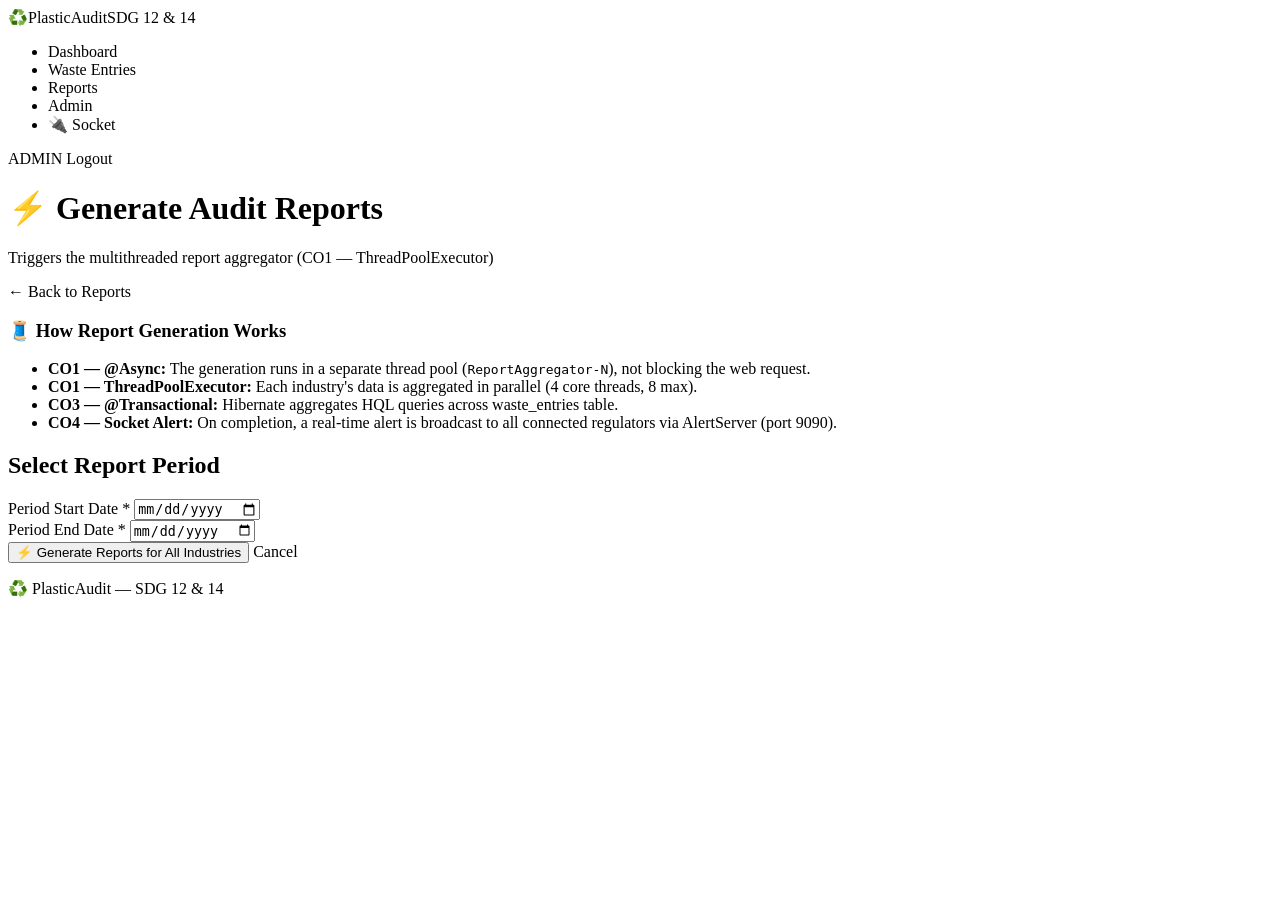
<file: src/main/resources/templates/reports/generate.html>
<!DOCTYPE html>
<html lang="en" xmlns:th="http://www.thymeleaf.org" xmlns:sec="http://www.thymeleaf.org/extras/spring-security">

<head>
    <meta charset="UTF-8" />
    <meta name="viewport" content="width=device-width, initial-scale=1.0" />
    <title>Generate Reports | PlasticAudit</title>
    <link rel="preconnect" href="https://fonts.googleapis.com" />
    <link href="https://fonts.googleapis.com/css2?family=Inter:wght@300;400;500;600;700&display=swap"
        rel="stylesheet" />
    <link rel="stylesheet" th:href="@{/css/style.css}" />
</head>

<body>
    <nav class="navbar">
        <div class="nav-brand"><span class="nav-icon">♻️</span><span class="nav-title">PlasticAudit</span><span
                class="nav-sdg">SDG 12 &amp; 14</span></div>
        <ul class="nav-links">
            <li><a th:href="@{/dashboard}">Dashboard</a></li>
            <li><a th:href="@{/waste/list}">Waste Entries</a></li>
            <li><a th:href="@{/reports}" class="active">Reports</a></li>
            <li sec:authorize="hasRole('ADMIN')"><a th:href="@{/admin/industries}">Admin</a></li>
            <li sec:authorize="hasRole('ADMIN')"><a th:href="@{/admin/socket}">🔌 Socket</a></li>
        </ul>
        <div class="nav-user">
            <span class="user-badge">ADMIN</span>
            <span sec:authentication="name"></span>
            <a th:href="@{/logout}" class="btn-logout">Logout</a>
        </div>
    </nav>

    <main class="container">
        <div th:if="${successMsg}" class="alert alert-success" th:text="${successMsg}"></div>

        <div class="page-header">
            <div>
                <h1 class="page-title">⚡ Generate Audit Reports</h1>
                <p class="page-subtitle">Triggers the multithreaded report aggregator (CO1 — ThreadPoolExecutor)</p>
            </div>
            <a th:href="@{/reports}" class="btn btn-secondary">← Back to Reports</a>
        </div>

        <!-- CO1 Technology Info Card -->
        <div class="info-card">
            <h3>🧵 How Report Generation Works</h3>
            <ul class="info-list">
                <li><strong>CO1 — @Async:</strong> The generation runs in a separate thread pool
                    (<code>ReportAggregator-N</code>), not blocking the web request.</li>
                <li><strong>CO1 — ThreadPoolExecutor:</strong> Each industry's data is aggregated in parallel (4 core
                    threads, 8 max).</li>
                <li><strong>CO3 — @Transactional:</strong> Hibernate aggregates HQL queries across waste_entries table.
                </li>
                <li><strong>CO4 — Socket Alert:</strong> On completion, a real-time alert is broadcast to all connected
                    regulators via AlertServer (port 9090).</li>
            </ul>
        </div>

        <div class="form-card">
            <h2 class="form-card-title">Select Report Period</h2>
            <form th:action="@{/reports/generate}" method="post" id="generateForm">
                <input type="hidden" th:name="${_csrf.parameterName}" th:value="${_csrf.token}" />
                <div class="form-row">
                    <div class="form-group">
                        <label for="periodStart">Period Start Date <span class="required">*</span></label>
                        <input type="date" id="periodStart" name="periodStart" class="form-control"
                            th:value="${monthAgo}" required />
                    </div>
                    <div class="form-group">
                        <label for="periodEnd">Period End Date <span class="required">*</span></label>
                        <input type="date" id="periodEnd" name="periodEnd" class="form-control" th:value="${today}"
                            required />
                    </div>
                </div>
                <div class="form-actions">
                    <button type="submit" class="btn btn-primary" id="generateBtn">
                        ⚡ Generate Reports for All Industries
                    </button>
                    <a th:href="@{/reports}" class="btn btn-ghost">Cancel</a>
                </div>
            </form>
        </div>
    </main>
    <footer class="footer">
        <p>♻️ PlasticAudit — SDG 12 &amp; 14</p>
    </footer>
    <script th:src="@{/js/app.js}"></script>
</body>

</html>
</file>
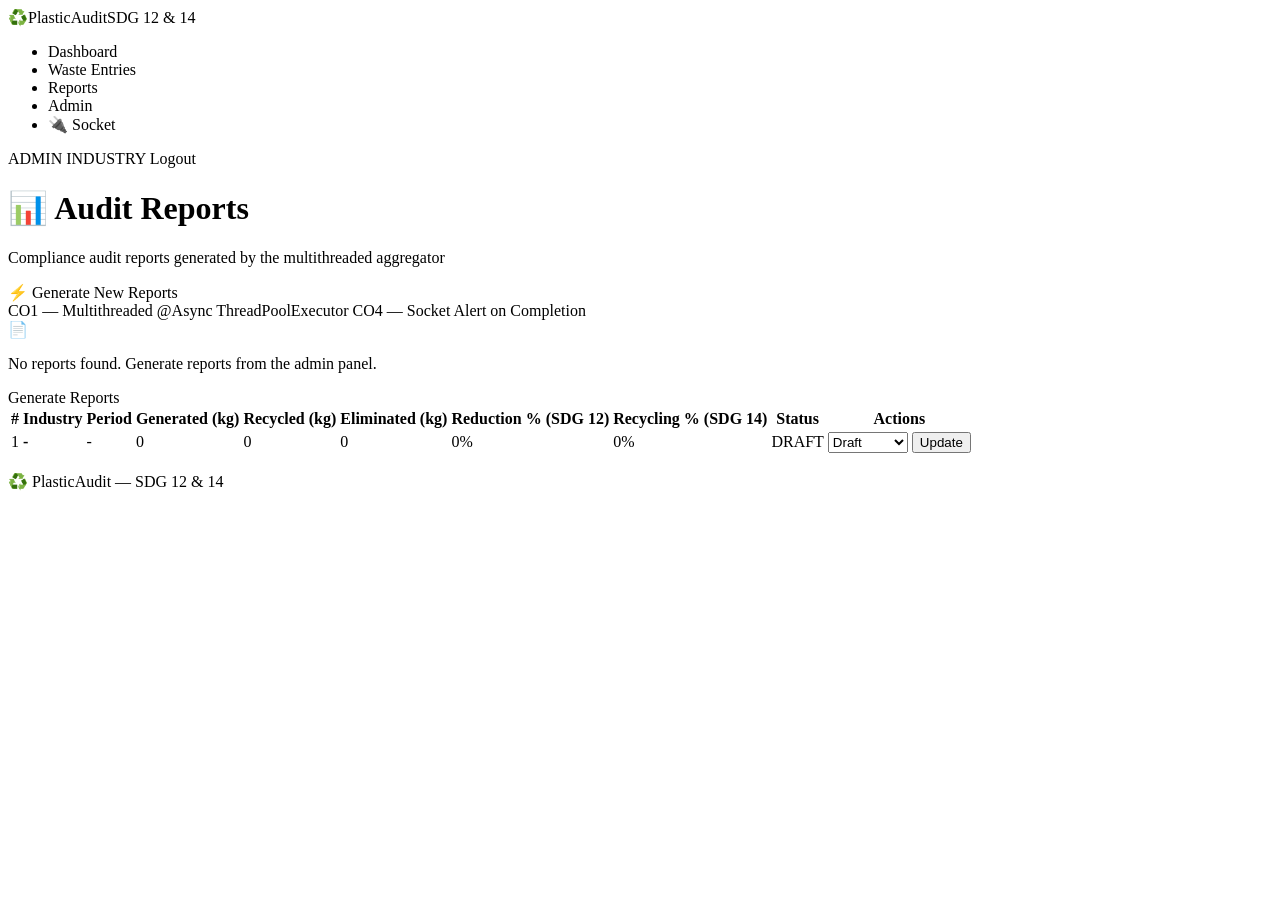
<file: src/main/resources/templates/reports/view.html>
<!DOCTYPE html>
<html lang="en" xmlns:th="http://www.thymeleaf.org" xmlns:sec="http://www.thymeleaf.org/extras/spring-security">

<head>
    <meta charset="UTF-8" />
    <meta name="viewport" content="width=device-width, initial-scale=1.0" />
    <title>Audit Reports | PlasticAudit</title>
    <link rel="preconnect" href="https://fonts.googleapis.com" />
    <link href="https://fonts.googleapis.com/css2?family=Inter:wght@300;400;500;600;700&display=swap"
        rel="stylesheet" />
    <link rel="stylesheet" th:href="@{/css/style.css}" />
</head>

<body>
    <nav class="navbar">
        <div class="nav-brand"><span class="nav-icon">♻️</span><span class="nav-title">PlasticAudit</span><span
                class="nav-sdg">SDG 12 &amp; 14</span></div>
        <ul class="nav-links">
            <li><a th:href="@{/dashboard}">Dashboard</a></li>
            <li><a th:href="@{/waste/list}">Waste Entries</a></li>
            <li><a th:href="@{/reports}" class="active">Reports</a></li>
            <li sec:authorize="hasRole('ADMIN')"><a th:href="@{/admin/industries}">Admin</a></li>
            <li sec:authorize="hasRole('ADMIN')"><a th:href="@{/admin/socket}">🔌 Socket</a></li>
        </ul>
        <div class="nav-user">
            <span class="user-badge" sec:authorize="hasRole('ADMIN')">ADMIN</span>
            <span class="user-badge industry-badge" sec:authorize="hasRole('INDUSTRY')">INDUSTRY</span>
            <span sec:authentication="name"></span>
            <a th:href="@{/logout}" class="btn-logout">Logout</a>
        </div>
    </nav>

    <main class="container">
        <div th:if="${successMsg}" class="alert alert-success" th:text="${successMsg}"></div>

        <div class="page-header">
            <div>
                <h1 class="page-title">📊 Audit Reports</h1>
                <p class="page-subtitle">Compliance audit reports generated by the multithreaded aggregator</p>
            </div>
            <a th:href="@{/reports/generate}" class="btn btn-primary" sec:authorize="hasRole('ADMIN')">
                ⚡ Generate New Reports
            </a>
        </div>

        <!-- Info: CO1 Multithreading badge -->
        <div class="tech-badge-row" sec:authorize="hasRole('ADMIN')">
            <span class="tech-badge">CO1 — Multithreaded @Async ThreadPoolExecutor</span>
            <span class="tech-badge">CO4 — Socket Alert on Completion</span>
        </div>

        <div th:if="${reports == null or #lists.isEmpty(reports)}" class="empty-state">
            <div class="empty-icon">📄</div>
            <p>No reports found. Generate reports from the admin panel.</p>
            <a th:href="@{/reports/generate}" class="btn btn-primary" sec:authorize="hasRole('ADMIN')">Generate
                Reports</a>
        </div>

        <div class="table-wrapper" th:unless="${reports == null or #lists.isEmpty(reports)}">
            <table class="data-table">
                <thead>
                    <tr>
                        <th>#</th>
                        <th>Industry</th>
                        <th>Period</th>
                        <th>Generated (kg)</th>
                        <th>Recycled (kg)</th>
                        <th>Eliminated (kg)</th>
                        <th>Reduction % (SDG 12)</th>
                        <th>Recycling % (SDG 14)</th>
                        <th>Status</th>
                        <th sec:authorize="hasRole('ADMIN')">Actions</th>
                    </tr>
                </thead>
                <tbody>
                    <tr th:each="r, iter : ${reports}">
                        <td th:text="${iter.count}">1</td>
                        <td><strong th:text="${r.industry.name}">-</strong></td>
                        <td th:text="${r.periodStart + ' → ' + r.periodEnd}">-</td>
                        <td th:text="${#numbers.formatDecimal(r.totalGeneratedKg, 1, 2)}">0</td>
                        <td th:text="${#numbers.formatDecimal(r.totalRecycledKg, 1, 2)}">0</td>
                        <td th:text="${#numbers.formatDecimal(r.totalEliminatedKg, 1, 2)}">0</td>
                        <td>
                            <span class="badge"
                                th:classappend="${r.reductionRatePercent >= 50} ? 'badge-success' : 'badge-warn'"
                                th:text="${#numbers.formatDecimal(r.reductionRatePercent, 1, 1) + '%'}">0%</span>
                        </td>
                        <td>
                            <span class="badge"
                                th:classappend="${r.recyclingRatioPercent >= 30} ? 'badge-success' : 'badge-warn'"
                                th:text="${#numbers.formatDecimal(r.recyclingRatioPercent, 1, 1) + '%'}">0%</span>
                        </td>
                        <td>
                            <span class="badge" th:classappend="${r.status.name() == 'APPROVED'} ? 'badge-success' :
                                             (${r.status.name() == 'REJECTED'} ? 'badge-danger' : 'badge-warn')"
                                th:text="${r.status}">DRAFT</span>
                        </td>
                        <td sec:authorize="hasRole('ADMIN')">
                            <form th:action="@{/reports/status/{id}(id=${r.id})}" method="post"
                                style="display:flex;gap:4px;">
                                <input type="hidden" th:name="${_csrf.parameterName}" th:value="${_csrf.token}" />
                                <select name="status" class="form-control-sm">
                                    <option value="DRAFT" th:selected="${r.status.name() == 'DRAFT'}">Draft</option>
                                    <option value="PENDING_REVIEW" th:selected="${r.status.name() == 'PENDING_REVIEW'}">
                                        Pending</option>
                                    <option value="APPROVED" th:selected="${r.status.name() == 'APPROVED'}">Approved
                                    </option>
                                    <option value="REJECTED" th:selected="${r.status.name() == 'REJECTED'}">Rejected
                                    </option>
                                </select>
                                <button type="submit" class="btn-sm">Update</button>
                            </form>
                        </td>
                    </tr>
                </tbody>
            </table>
        </div>
    </main>
    <footer class="footer">
        <p>♻️ PlasticAudit — SDG 12 &amp; 14</p>
    </footer>
    <script th:src="@{/js/app.js}"></script>
</body>

</html>
</file>
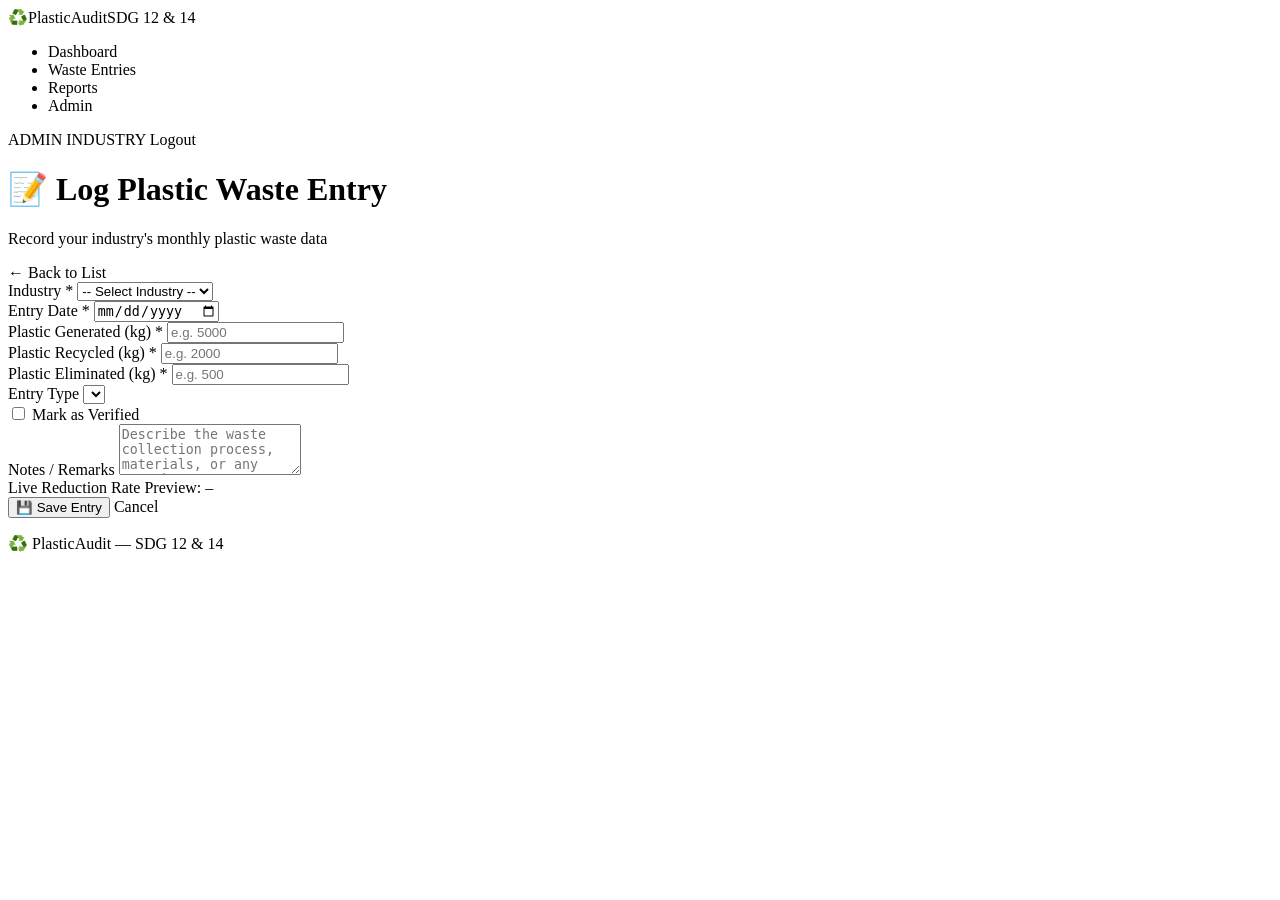
<file: src/main/resources/templates/waste/form.html>
<!DOCTYPE html>
<html lang="en" xmlns:th="http://www.thymeleaf.org" xmlns:sec="http://www.thymeleaf.org/extras/spring-security">

<head>
    <meta charset="UTF-8" />
    <meta name="viewport" content="width=device-width, initial-scale=1.0" />
    <title>Log Waste Entry | PlasticAudit</title>
    <link rel="preconnect" href="https://fonts.googleapis.com" />
    <link href="https://fonts.googleapis.com/css2?family=Inter:wght@300;400;500;600;700&display=swap"
        rel="stylesheet" />
    <link rel="stylesheet" th:href="@{/css/style.css}" />
</head>

<body>
    <nav class="navbar">
        <div class="nav-brand"><span class="nav-icon">♻️</span><span class="nav-title">PlasticAudit</span><span
                class="nav-sdg">SDG 12 &amp; 14</span></div>
        <ul class="nav-links">
            <li><a th:href="@{/dashboard}">Dashboard</a></li>
            <li><a th:href="@{/waste/list}" class="active">Waste Entries</a></li>
            <li><a th:href="@{/reports}">Reports</a></li>
            <li sec:authorize="hasRole('ADMIN')"><a th:href="@{/admin/industries}">Admin</a></li>
        </ul>
        <div class="nav-user">
            <span class="user-badge" sec:authorize="hasRole('ADMIN')">ADMIN</span>
            <span class="user-badge industry-badge" sec:authorize="hasRole('INDUSTRY')">INDUSTRY</span>
            <span sec:authentication="name"></span>
            <a th:href="@{/logout}" class="btn-logout">Logout</a>
        </div>
    </nav>

    <main class="container">
        <div th:if="${successMsg}" class="alert alert-success" th:text="${successMsg}"></div>

        <div class="page-header">
            <div>
                <h1 class="page-title">📝 Log Plastic Waste Entry</h1>
                <p class="page-subtitle">Record your industry's monthly plastic waste data</p>
            </div>
            <a th:href="@{/waste/list}" class="btn btn-secondary">← Back to List</a>
        </div>

        <div class="form-card">
            <form th:action="@{/waste/save}" th:object="${wasteEntry}" method="post" id="wasteEntryForm" novalidate>
                <input type="hidden" th:name="${_csrf.parameterName}" th:value="${_csrf.token}" />

                <div class="form-row">
                    <!-- Industry Selection -->
                    <div class="form-group">
                        <label for="industryId">Industry <span class="required">*</span></label>
                        <select id="industryId" name="industryId" class="form-control" required>
                            <option value="">-- Select Industry --</option>
                            <option th:each="ind : ${industries}" th:value="${ind.id}" th:text="${ind.name}"
                                th:selected="${userIndustryId != null and ind.id == userIndustryId}">
                            </option>
                        </select>
                    </div>

                    <!-- Entry Date -->
                    <div class="form-group">
                        <label for="entryDate">Entry Date <span class="required">*</span></label>
                        <input type="date" id="entryDate" th:field="*{entryDate}" class="form-control" required />
                        <span th:if="${#fields.hasErrors('entryDate')}" class="field-error"
                            th:errors="*{entryDate}"></span>
                    </div>
                </div>

                <div class="form-row three-col">
                    <!-- Plastic Generated -->
                    <div class="form-group">
                        <label for="plasticGeneratedKg">Plastic Generated (kg) <span class="required">*</span></label>
                        <input type="number" id="plasticGeneratedKg" th:field="*{plasticGeneratedKg}"
                            class="form-control" step="0.01" min="0" required placeholder="e.g. 5000" />
                        <span th:if="${#fields.hasErrors('plasticGeneratedKg')}" class="field-error"
                            th:errors="*{plasticGeneratedKg}"></span>
                    </div>

                    <!-- Plastic Recycled -->
                    <div class="form-group">
                        <label for="plasticRecycledKg">Plastic Recycled (kg) <span class="required">*</span></label>
                        <input type="number" id="plasticRecycledKg" th:field="*{plasticRecycledKg}" class="form-control"
                            step="0.01" min="0" required placeholder="e.g. 2000" />
                        <span th:if="${#fields.hasErrors('plasticRecycledKg')}" class="field-error"
                            th:errors="*{plasticRecycledKg}"></span>
                    </div>

                    <!-- Plastic Eliminated -->
                    <div class="form-group">
                        <label for="plasticEliminatedKg">Plastic Eliminated (kg) <span class="required">*</span></label>
                        <input type="number" id="plasticEliminatedKg" th:field="*{plasticEliminatedKg}"
                            class="form-control" step="0.01" min="0" required placeholder="e.g. 500" />
                        <span th:if="${#fields.hasErrors('plasticEliminatedKg')}" class="field-error"
                            th:errors="*{plasticEliminatedKg}"></span>
                    </div>
                </div>

                <div class="form-row">
                    <!-- Entry Type -->
                    <div class="form-group">
                        <label for="entryType">Entry Type</label>
                        <select id="entryType" th:field="*{entryType}" class="form-control">
                            <option th:each="type : ${entryTypes}" th:value="${type}" th:text="${type}">
                            </option>
                        </select>
                    </div>

                    <!-- Verified -->
                    <div class="form-group checkbox-group">
                        <label>
                            <input type="checkbox" th:field="*{verified}" />
                            Mark as Verified
                        </label>
                    </div>
                </div>

                <!-- Notes -->
                <div class="form-group">
                    <label for="notes">Notes / Remarks</label>
                    <textarea id="notes" th:field="*{notes}" class="form-control" rows="3"
                        placeholder="Describe the waste collection process, materials, or any remarks..."></textarea>
                </div>

                <!-- Live Reduction Preview -->
                <div class="reduction-preview" id="reductionPreview">
                    <span class="preview-label">Live Reduction Rate Preview:</span>
                    <span class="preview-value" id="reductionValue">–</span>
                </div>

                <div class="form-actions">
                    <button type="submit" class="btn btn-primary" id="saveEntryBtn">💾 Save Entry</button>
                    <a th:href="@{/waste/list}" class="btn btn-ghost">Cancel</a>
                </div>
            </form>
        </div>
    </main>
    <footer class="footer">
        <p>♻️ PlasticAudit — SDG 12 &amp; 14</p>
    </footer>
    <script th:src="@{/js/app.js}"></script>
</body>

</html>
</file>
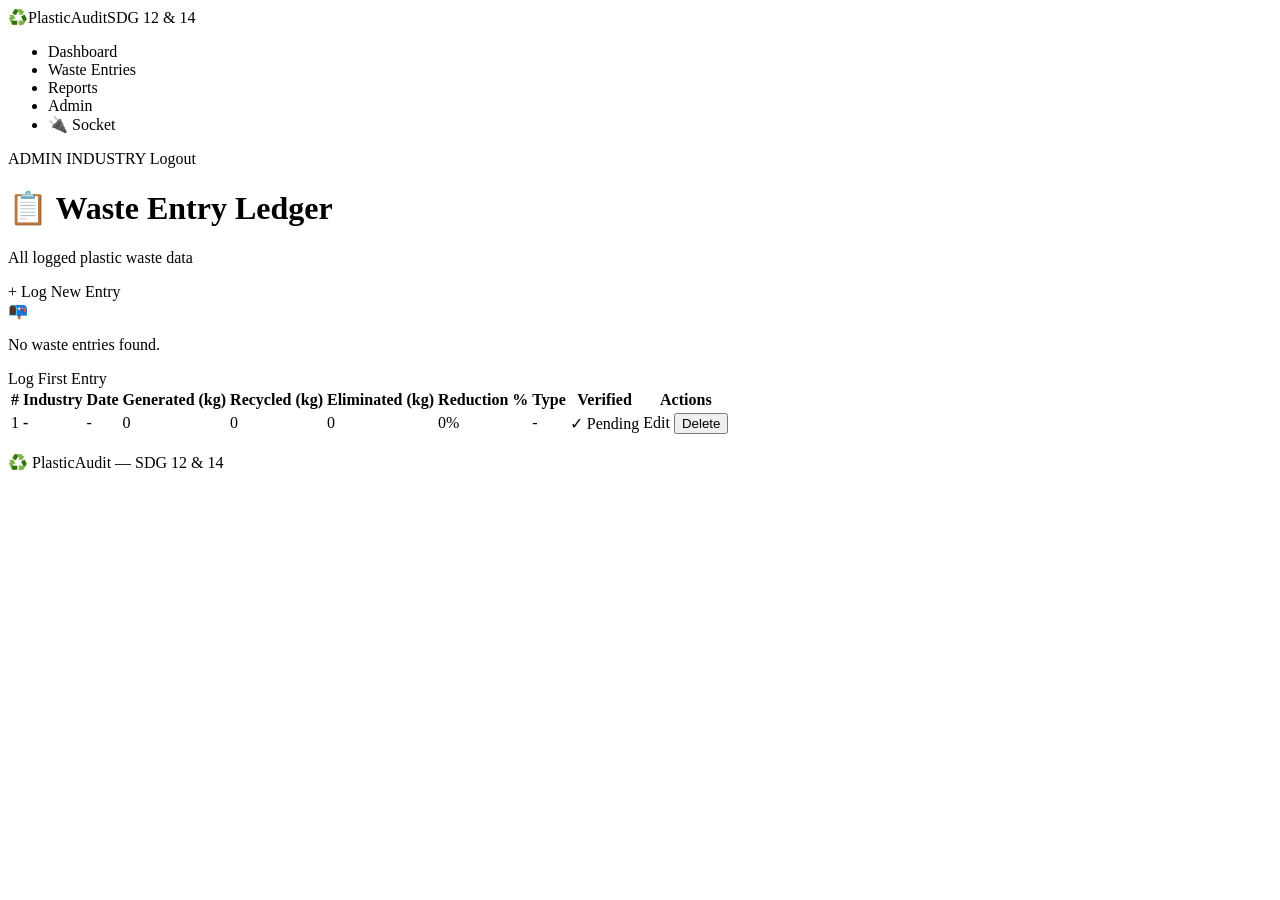
<file: src/main/resources/templates/waste/list.html>
<!DOCTYPE html>
<html lang="en" xmlns:th="http://www.thymeleaf.org" xmlns:sec="http://www.thymeleaf.org/extras/spring-security">

<head>
    <meta charset="UTF-8" />
    <meta name="viewport" content="width=device-width, initial-scale=1.0" />
    <title>Waste Entries | PlasticAudit</title>
    <link rel="preconnect" href="https://fonts.googleapis.com" />
    <link href="https://fonts.googleapis.com/css2?family=Inter:wght@300;400;500;600;700&display=swap"
        rel="stylesheet" />
    <link rel="stylesheet" th:href="@{/css/style.css}" />
</head>

<body>
    <nav class="navbar">
        <div class="nav-brand"><span class="nav-icon">♻️</span><span class="nav-title">PlasticAudit</span><span
                class="nav-sdg">SDG 12 &amp; 14</span></div>
        <ul class="nav-links">
            <li><a th:href="@{/dashboard}">Dashboard</a></li>
            <li><a th:href="@{/waste/list}" class="active">Waste Entries</a></li>
            <li><a th:href="@{/reports}">Reports</a></li>
            <li sec:authorize="hasRole('ADMIN')"><a th:href="@{/admin/industries}">Admin</a></li>
            <li sec:authorize="hasRole('ADMIN')"><a th:href="@{/admin/socket}">🔌 Socket</a></li>
        </ul>
        <div class="nav-user">
            <span class="user-badge" sec:authorize="hasRole('ADMIN')">ADMIN</span>
            <span class="user-badge industry-badge" sec:authorize="hasRole('INDUSTRY')">INDUSTRY</span>
            <span sec:authentication="name"></span>
            <a th:href="@{/logout}" class="btn-logout">Logout</a>
        </div>
    </nav>

    <main class="container">
        <div th:if="${successMsg}" class="alert alert-success" th:text="${successMsg}"></div>

        <div class="page-header">
            <div>
                <h1 class="page-title">📋 Waste Entry Ledger</h1>
                <p class="page-subtitle">All logged plastic waste data</p>
            </div>
            <a th:href="@{/waste/new}" class="btn btn-primary" id="newEntryBtn">+ Log New Entry</a>
        </div>

        <div th:if="${#lists.isEmpty(entries)}" class="empty-state">
            <div class="empty-icon">📭</div>
            <p>No waste entries found.</p>
            <a th:href="@{/waste/new}" class="btn btn-primary">Log First Entry</a>
        </div>

        <div class="table-wrapper" th:unless="${#lists.isEmpty(entries)}">
            <table class="data-table" id="wasteTable">
                <thead>
                    <tr>
                        <th>#</th>
                        <th>Industry</th>
                        <th>Date</th>
                        <th>Generated (kg)</th>
                        <th>Recycled (kg)</th>
                        <th>Eliminated (kg)</th>
                        <th>Reduction %</th>
                        <th>Type</th>
                        <th>Verified</th>
                        <th>Actions</th>
                    </tr>
                </thead>
                <tbody>
                    <tr th:each="e, iter : ${entries}">
                        <td th:text="${iter.count}">1</td>
                        <td><strong th:text="${e.industry.name}">-</strong></td>
                        <td th:text="${e.entryDate}">-</td>
                        <td th:text="${e.plasticGeneratedKg}">0</td>
                        <td th:text="${e.plasticRecycledKg}">0</td>
                        <td th:text="${e.plasticEliminatedKg}">0</td>
                        <td>
                            <span class="badge"
                                th:classappend="${e.reductionRate >= 50} ? 'badge-success' : 'badge-warn'"
                                th:text="${#numbers.formatDecimal(e.reductionRate, 1, 1) + '%'}">0%</span>
                        </td>
                        <td><span class="badge badge-info" th:text="${e.entryType}">-</span></td>
                        <td>
                            <span th:if="${e.verified}" class="badge badge-success">✓</span>
                            <span th:unless="${e.verified}" class="badge badge-warn">Pending</span>
                        </td>
                        <td class="actions-col">
                            <a th:href="@{/waste/edit/{id}(id=${e.id})}" class="btn-sm">Edit</a>
                            <form th:action="@{/waste/delete/{id}(id=${e.id})}" method="post" style="display:inline;"
                                onsubmit="return confirm('Delete this entry?')">
                                <input type="hidden" th:name="${_csrf.parameterName}" th:value="${_csrf.token}" />
                                <button type="submit" class="btn-sm btn-danger">Delete</button>
                            </form>
                        </td>
                    </tr>
                </tbody>
            </table>
        </div>
    </main>
    <footer class="footer">
        <p>♻️ PlasticAudit — SDG 12 &amp; 14</p>
    </footer>
    <script th:src="@{/js/app.js}"></script>
</body>

</html>
</file>
